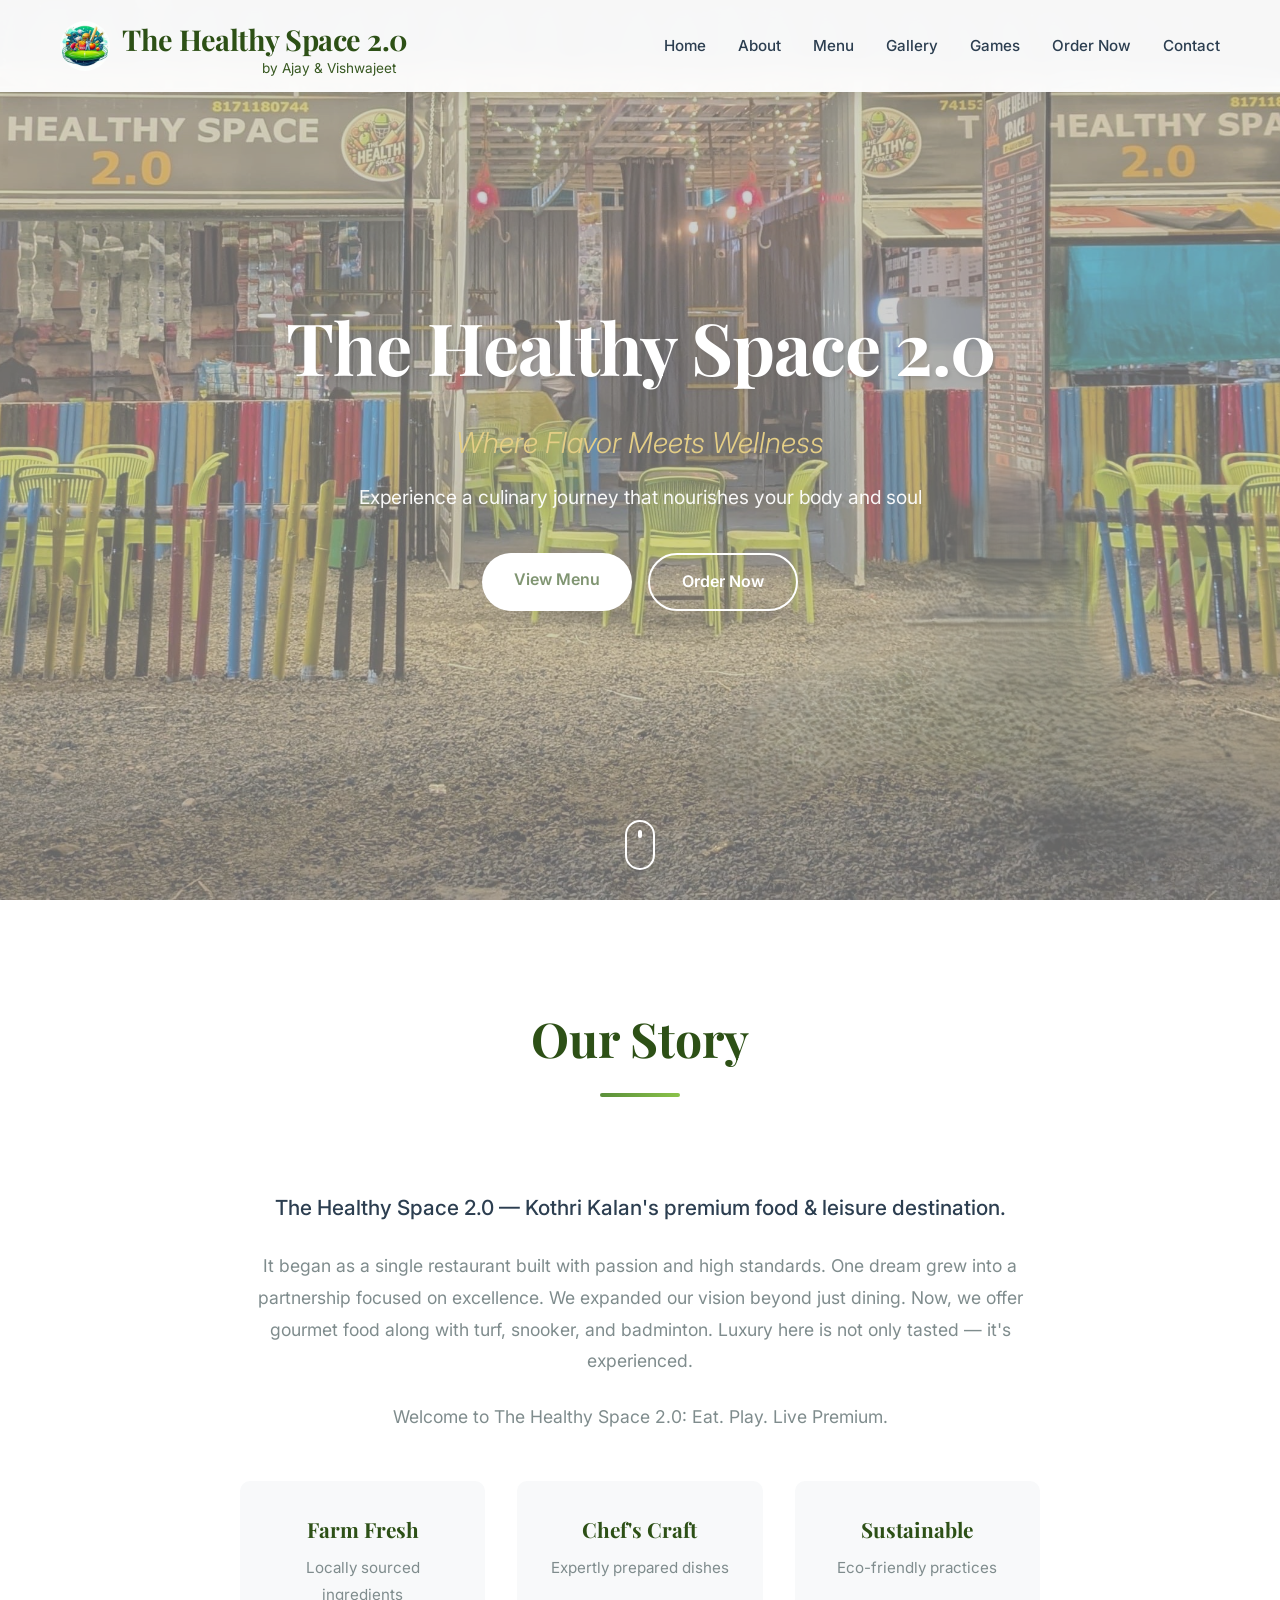
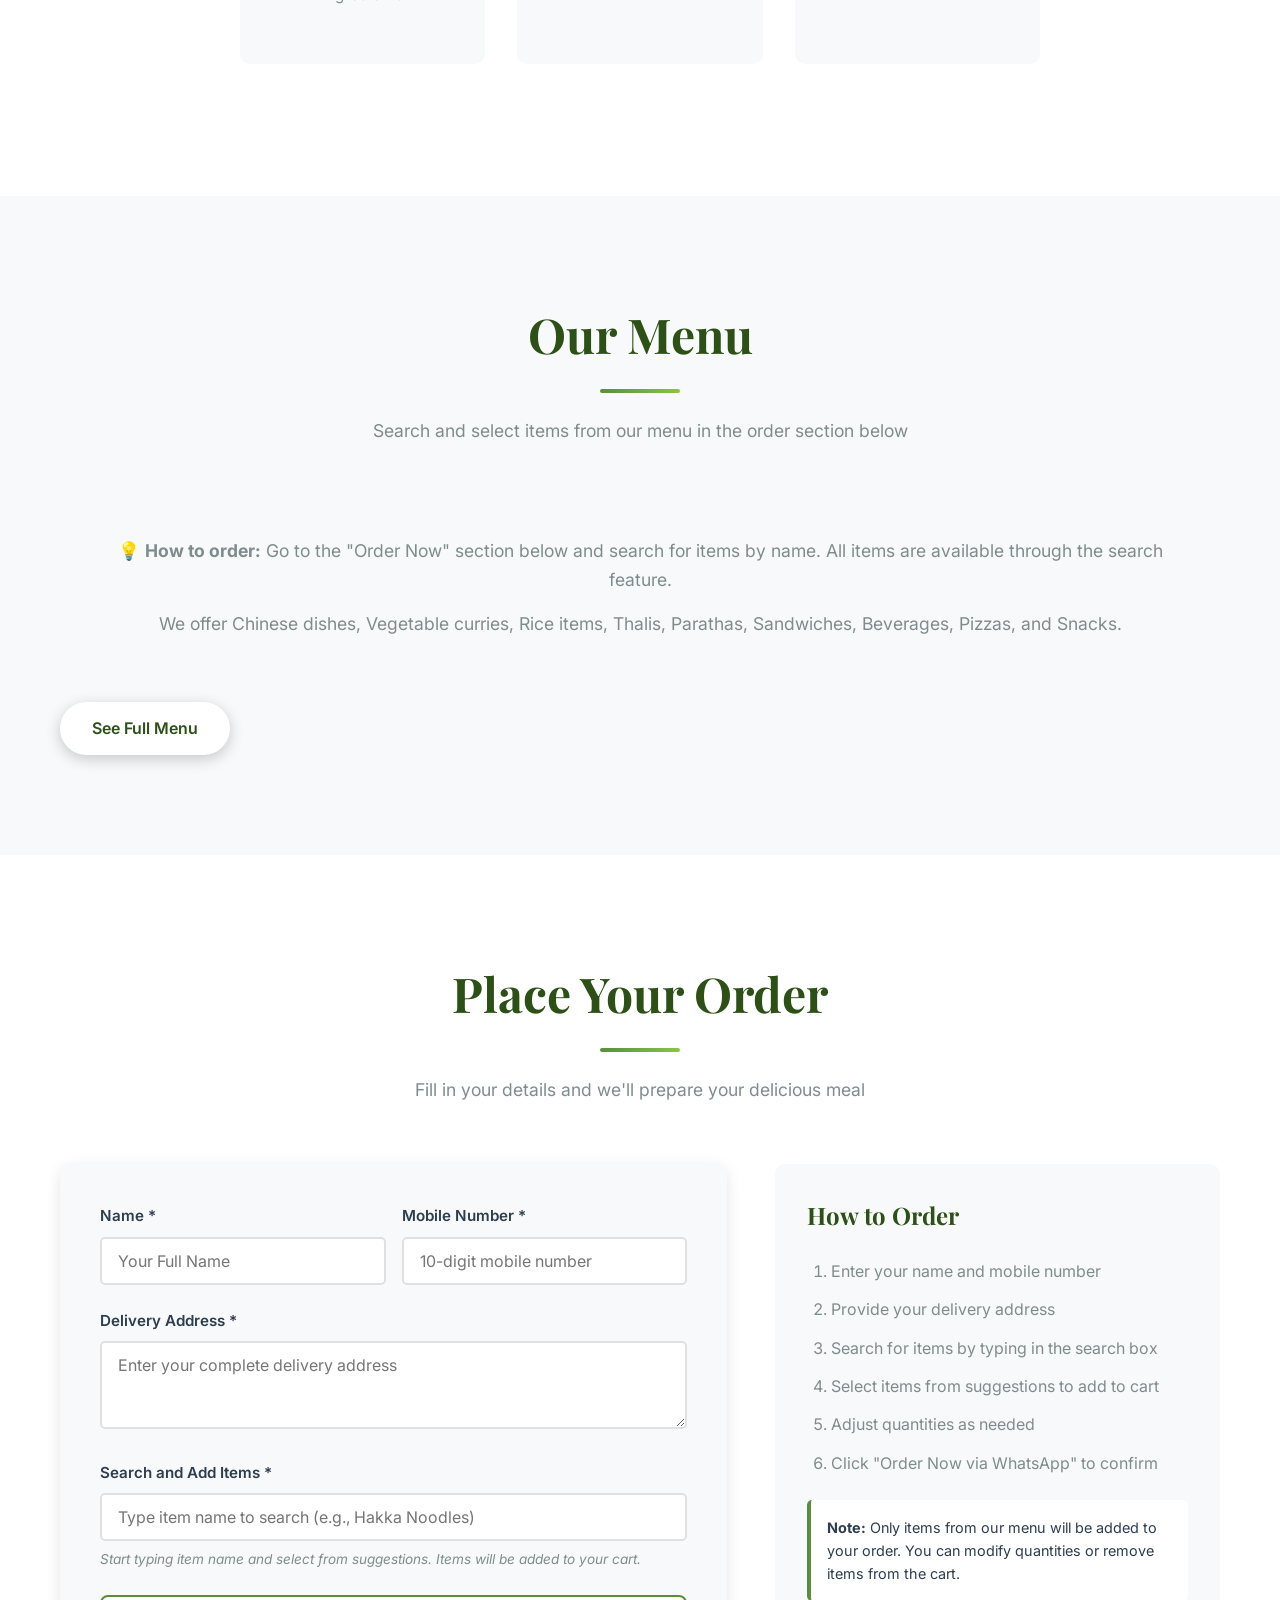
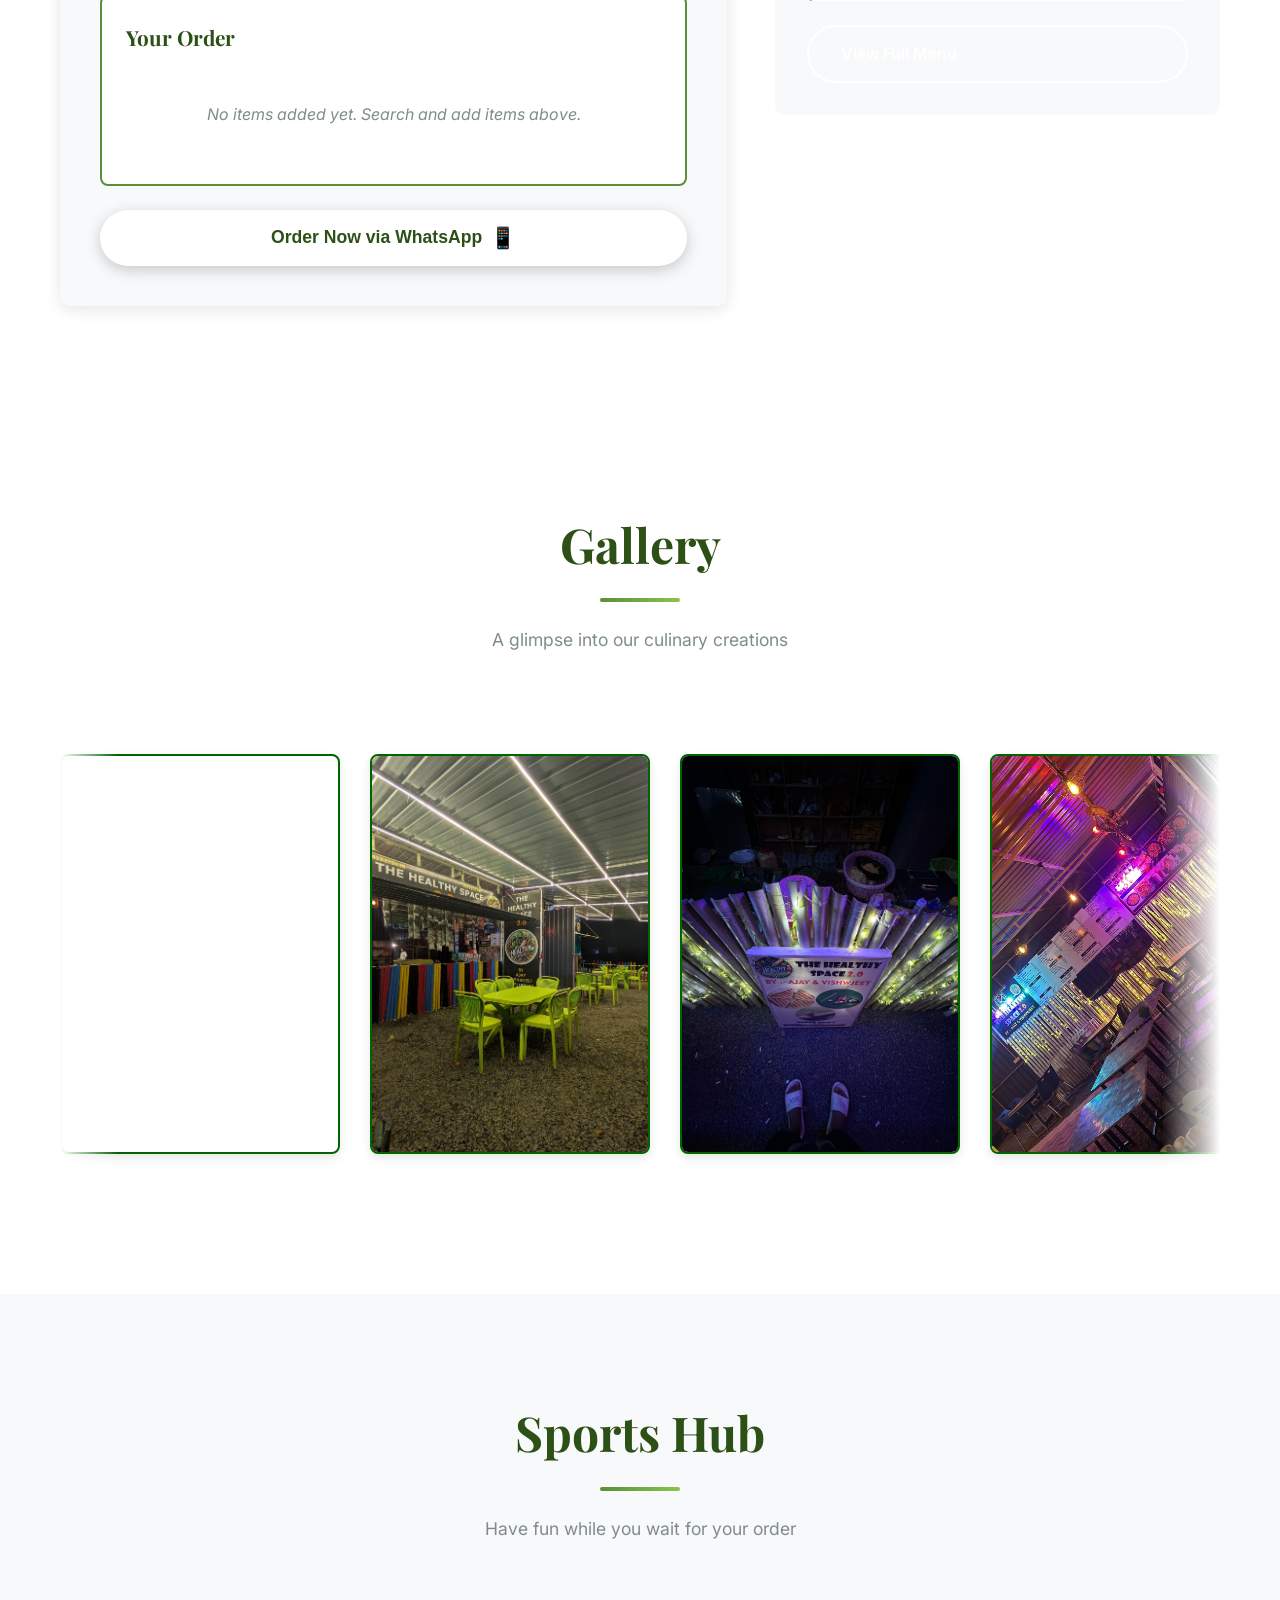
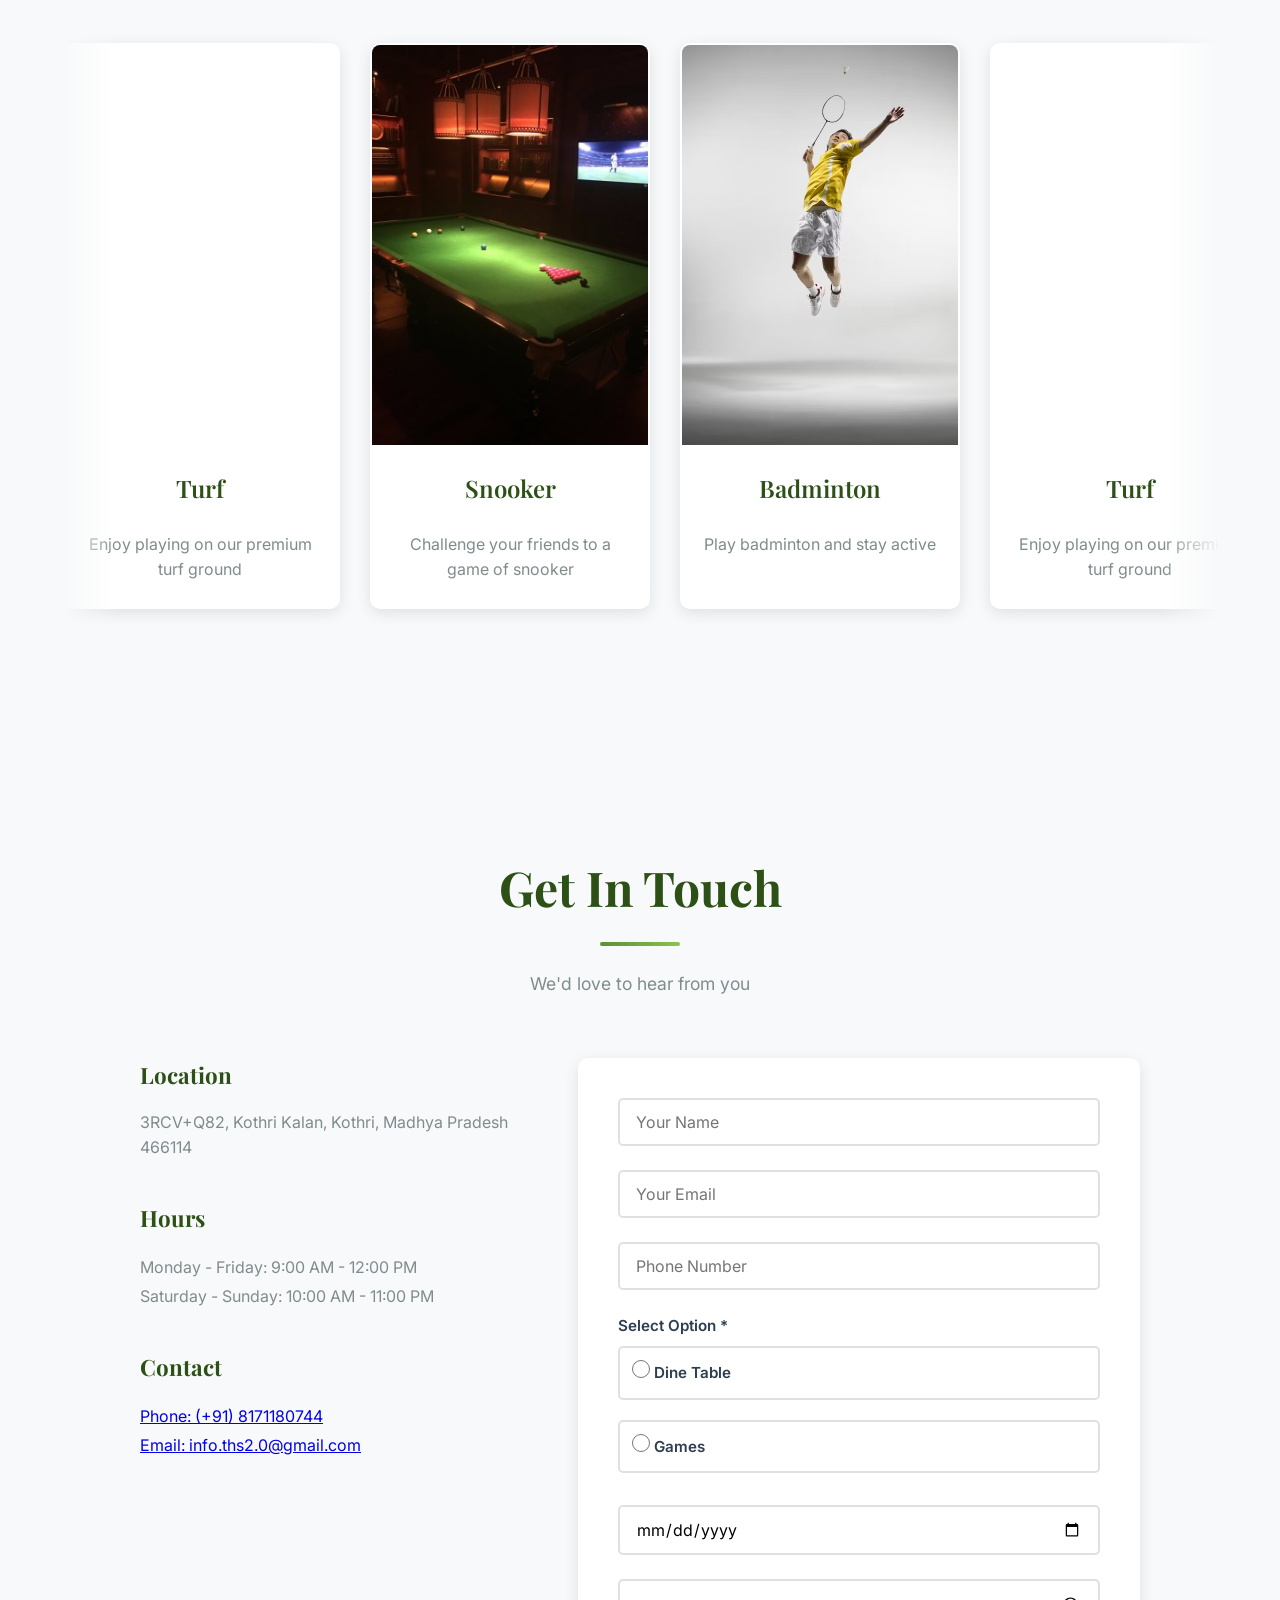
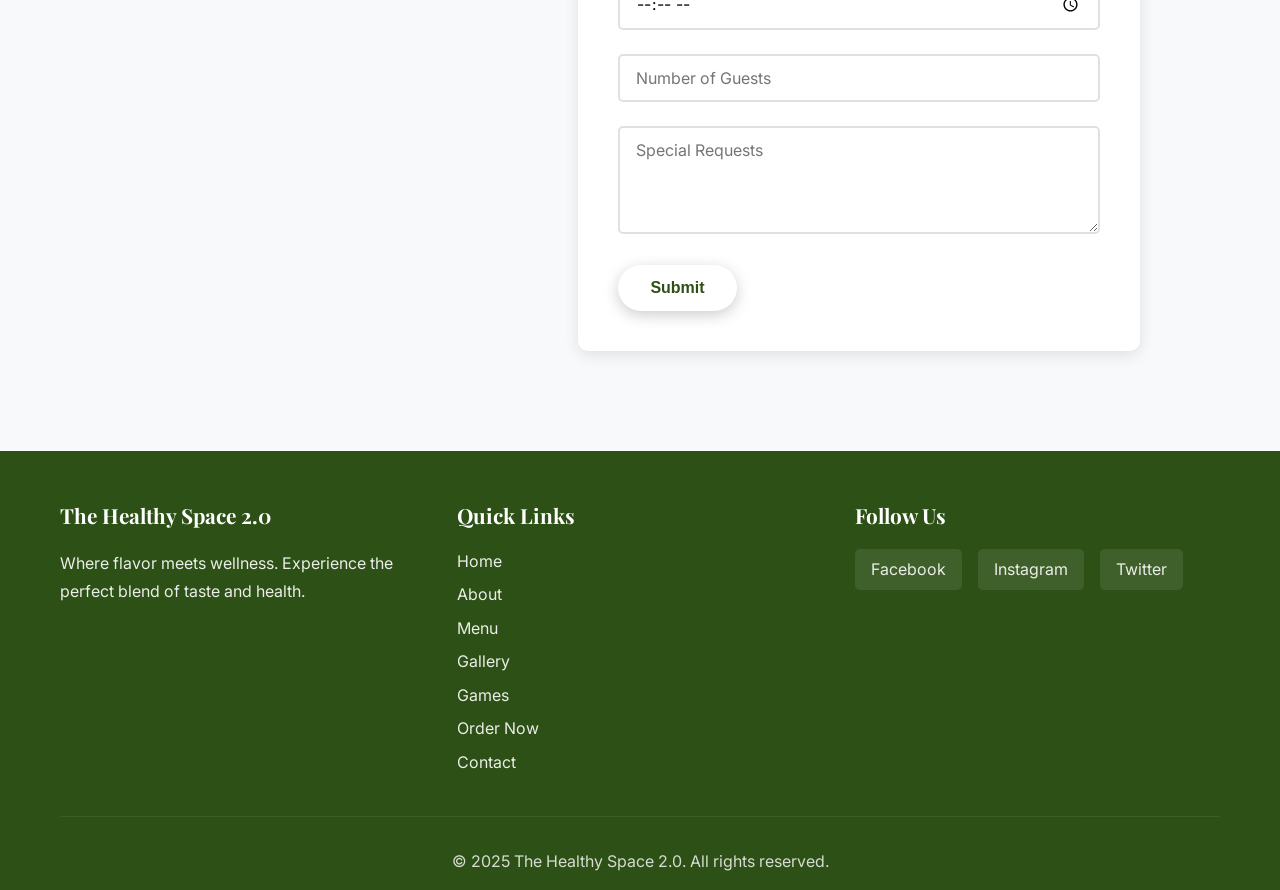
<file: index.html>
<!DOCTYPE html>
<html lang="en">

<head>
    <meta charset="UTF-8">
    <meta name="viewport" content="width=device-width, initial-scale=1.0">
    <title>The Healthy Space 2.0 - Fine Dining Restaurant</title>
    <link rel="stylesheet" href="styles.css">
    <link rel="preconnect" href="https://fonts.googleapis.com">
    <link rel="preconnect" href="https://fonts.gstatic.com" crossorigin>
    <link
        href="https://fonts.googleapis.com/css2?family=Playfair+Display:wght@400;600;700&family=Inter:wght@300;400;500;600&display=swap"
        rel="stylesheet">
</head>

<body>
    <!-- Navigation -->
    <nav class="navbar">
        <div class="container">
            <div class="nav-wrapper">
                <div class="logo">
                    <img src="logo2.jpg" alt="The Healthy Space 2.0 Logo" class="logo-img">
                    <div class="logo-text">
                        <h1>The Healthy Space 2.0</h1>
                        <h6 class="logo-sub">by Ajay & Vishwajeet</h6>
                    </div>
                </div>
                <ul class="nav-menu">
                    <li><a href="#home" class="nav-link">Home</a></li>
                    <li><a href="#about" class="nav-link">About</a></li>
                    <li><a href="menu.html" class="nav-link">Menu</a></li>
                    <li><a href="#gallery" class="nav-link">Gallery</a></li>
                    <li><a href="#games" class="nav-link">Games</a></li>
                    <li><a href="#order" class="nav-link">Order Now</a></li>
                    <li><a href="#contact" class="nav-link">Contact</a></li>
                </ul>
                <div class="hamburger">
                    <span></span>
                    <span></span>
                    <span></span>
                </div>
            </div>
        </div>
    </nav>

    <!-- Hero Section -->
    <section id="home" class="hero">
        <div class="hero-overlay"></div>
        <div class="hero-content">
            <h1 class="hero-title">The Healthy Space 2.0</h1>
            <p class="hero-subtitle">Where Flavor Meets Wellness</p>
            <p class="hero-description">Experience a culinary journey that nourishes your body and soul</p>
            <div class="hero-buttons">
                <a href="menu.html" class="btn btn-primary">View Menu</a>
                <a href="#order" class="btn btn-secondary">Order Now</a>
            </div>
        </div>
        <div class="scroll-indicator">
            <span></span>
        </div>
    </section>

    <!-- About Section -->
    <section id="about" class="about">
        <div class="container">
            <div class="section-header">
                <h2 class="section-title">Our Story</h2>
                <div class="title-underline"></div>
            </div>
            <div class="about-content">
                <div class="about-image-left">
                    <!-- <img src="about-left.jpg" alt="About Us Left" class="about-img"> -->
                    
                </div>
                <div class="about-text">
                    <p class="lead">The Healthy Space 2.0 — Kothri Kalan's premium food & leisure destination.</p>

                    <p>It began as a single restaurant built with passion and high standards.

                        One dream grew into a partnership focused on excellence.

                        We expanded our vision beyond just dining.
                        Now, we offer gourmet food along with turf, snooker, and badminton.
                        Luxury here is not only tasted — it's experienced.</p>

                    <p>Welcome to The Healthy Space 2.0: Eat. Play. Live Premium.</p>


                    <div class="features">
                        <div class="feature">
                            <h3>Farm Fresh</h3>
                            <p>Locally sourced ingredients</p>
                        </div>
                        <div class="feature">
                            <h3>Chef's Craft</h3>
                            <p>Expertly prepared dishes</p>
                        </div>
                        <div class="feature">
                            <h3>Sustainable</h3>
                            <p>Eco-friendly practices</p>
                        </div>
                    </div>
                </div>
                <div class="about-image-right">
                    <!-- <img src="about-right.jpg" alt="About Us Right" class="about-img"> -->
                    
                </div>
            </div>
        </div>
    </section>

    <!-- Menu Section -->
    <section id="menu" class="menu">
        <div class="container">
            <div class="section-header">
                <h2 class="section-title">Our Menu</h2>
                <div class="title-underline"></div>
                <p class="section-subtitle">Search and select items from our menu in the order section below</p>
            </div>
            <div class="menu-note">
                <p>💡 <strong>How to order:</strong> Go to the "Order Now" section below and search for items by name.
                    All items are available through the search feature.</p>
                <p style="margin-top: 1rem;">We offer Chinese dishes, Vegetable curries, Rice items, Thalis, Parathas,
                    Sandwiches, Beverages, Pizzas, and Snacks.</p>
            </div>
            <div class="menu-cta" style="margin-top:1rem;">
                <a href="menu.html" class="btn btn-primary">See Full Menu</a>
            </div>
            <!-- Menu grid is hidden - items are used for search/autocomplete but not displayed -->
            <div class="menu-grid" id="menu-grid" style="display: none;">
                <!-- Menu items are loaded in background for search functionality -->
            </div>
        </div>
    </section>

    <!-- Order Section -->
    <section id="order" class="order">
        <div class="container">
            <div class="section-header">
                <h2 class="section-title">Place Your Order</h2>
                <div class="title-underline"></div>
                <p class="section-subtitle">Fill in your details and we'll prepare your delicious meal</p>
            </div>
            <div class="order-content">
                <div class="order-form-wrapper">
                    <form id="order-form" class="order-form">
                        <div class="form-row">
                            <div class="form-group">
                                <label for="customer-name">Name *</label>
                                <input type="text" id="customer-name" name="name" placeholder="Your Full Name" required>
                            </div>
                            <div class="form-group">
                                <label for="customer-phone">Mobile Number *</label>
                                <input type="tel" id="customer-phone" name="phone" placeholder="10-digit mobile number"
                                    pattern="[0-9]{10}" required>
                            </div>
                        </div>
                        <div class="form-group">
                            <label for="customer-address">Delivery Address *</label>
                            <textarea id="customer-address" name="address"
                                placeholder="Enter your complete delivery address" rows="3" required></textarea>
                        </div>
                        <div class="form-group">
                            <label for="item-search">Search and Add Items *</label>
                            <div class="search-container">
                                <input type="text" id="item-search" name="item-search"
                                    placeholder="Type item name to search (e.g., Hakka Noodles)" autocomplete="off">
                                <div class="autocomplete-suggestions" id="autocomplete-suggestions"></div>
                            </div>
                            <small class="form-hint">Start typing item name and select from suggestions. Items will be
                                added to your cart.</small>
                        </div>
                        <div class="order-cart" id="order-cart">
                            <h3>Your Order</h3>
                            <div class="cart-items" id="cart-items">
                                <p class="empty-cart">No items added yet. Search and add items above.</p>
                            </div>
                            <div class="cart-total" id="cart-total" style="display: none;">
                                <div class="total-row">
                                    <span>Total Items:</span>
                                    <span id="total-quantity">0</span>
                                </div>
                                <div class="total-row total-amount-row">
                                    <strong>Total Bill:</strong>
                                    <strong>₹<span id="total-amount">0</span></strong>
                                </div>
                            </div>
                        </div>
                        <div class="form-message" id="order-message"></div>
                        <button type="submit" class="btn btn-primary btn-order">
                            <span class="btn-text">Order Now via WhatsApp</span>
                            <span class="btn-icon">📱</span>
                        </button>
                    </form>
                </div>
                <div class="order-help">
                    <h3>How to Order</h3>
                    <ol>
                        <li>Enter your name and mobile number</li>
                        <li>Provide your delivery address</li>
                        <li>Search for items by typing in the search box</li>
                        <li>Select items from suggestions to add to cart</li>
                        <li>Adjust quantities as needed</li>
                        <li>Click "Order Now via WhatsApp" to confirm</li>
                    </ol>
                    <div class="help-note">
                        <p><strong>Note:</strong> Only items from our menu will be added to your order. You can modify
                            quantities or remove items from the cart.</p>
                    </div>
                    <div class="quick-menu-link">
                        <a href="menu.html" class="btn btn-secondary">View Full Menu</a>
                    </div>
                </div>
            </div>
        </div>
    </section>

    <!-- Gallery Section -->
    <section id="gallery" class="gallery">
        <div class="container">
            <div class="section-header">
                <h2 class="section-title">Gallery</h2>
                <div class="title-underline"></div>
                <p class="section-subtitle">A glimpse into our culinary creations</p>
            </div>
            <div class="marquee-wrapper">
                <div class="marquee-track">
                    <!-- Original Cards -->
                    <div class="card">
                        <video autoplay loop muted playsinline webkit-playsinline>
                            <source src="1.mp4" type="video/mp4">
                            Your browser does not support the video tag.
                        </video>
                    </div>
                    <div class="card">
                        <img src="chairs.jpg" alt="Chef's Special">
                    </div>
                    <div class="card">
                        <img src="cafewithleg.jpg" alt="Artisan Plating">
                    </div>
                    <div class="card">
                        <img src="innerchair.jpg" alt="Healthy Bowls">
                    </div>

                    <!-- Duplicated Cards for Infinite Loop -->
                    <div class="card">
                        <video autoplay loop muted playsinline webkit-playsinline>
                            <source src="1.mp4" type="video/mp4">
                            Your browser does not support the video tag.
                        </video>
                    </div>
                    <div class="card">
                        <img src="chairs.jpg" alt="Chef's Special">
                    </div>
                    <div class="card">
                        <img src="cafewithleg.jpg" alt="Artisan Plating">
                    </div>
                    <div class="card">
                        <img src="innerchair.jpg" alt="Healthy Bowls">
                    </div>
                </div>
            </div>
        </div>
    </section>

    <!-- Games Section -->
    <section id="games" class="games">
        <div class="container">
            <div class="section-header">
                <h2 class="section-title">Sports Hub</h2>
                <div class="title-underline"></div>
                <p class="section-subtitle">Have fun while you wait for your order</p>
            </div>
            <div class="marquee-wrapper">
                <div class="marquee-track">
                    <!-- Original Cards -->
                    <div class="game-card">
                        <video autoplay loop muted playsinline webkit-playsinline class="game-image">
                            <source src="turfVideo.mp4" type="video/mp4">
                            Your browser does not support the video tag.
                        </video>
                        <h3>Turf</h3>
                        <p>Enjoy playing on our premium turf ground</p>
                    </div>
                    <div class="game-card">
                        <img src="Snooker.jpg" alt="Snooker" class="game-image">
                        <h3>Snooker</h3>
                        <p>Challenge your friends to a game of snooker</p>
                    </div>
                    <div class="game-card">
                        <img src="Badminton.avif" alt="Badminton" class="game-image">
                        <h3>Badminton</h3>
                        <p>Play badminton and stay active</p>
                    </div>

                    <!-- Duplicated Cards for Infinite Loop -->
                    <div class="game-card">
                        <video autoplay loop muted playsinline webkit-playsinline class="game-image">
                            <source src="turfVideo.mp4" type="video/mp4">
                            Your browser does not support the video tag.
                        </video>
                        <h3>Turf</h3>
                        <p>Enjoy playing on our premium turf ground</p>
                    </div>
                    <div class="game-card">
                        <img src="Snooker.jpg" alt="Snooker" class="game-image">
                        <h3>Snooker</h3>
                        <p>Challenge your friends to a game of snooker</p>
                    </div>
                    <div class="game-card">
                        <img src="Badminton.avif" alt="Badminton" class="game-image">
                        <h3>Badminton</h3>
                        <p>Play badminton and stay active</p>
                    </div>

                    <!-- Extra Duplication for smoother loop if needed -->
                    <div class="game-card">
                        <video autoplay loop muted playsinline webkit-playsinline class="game-image">
                            <source src="turfVideo.mp4" type="video/mp4">
                            Your browser does not support the video tag.
                        </video>
                        <h3>Turf</h3>
                        <p>Enjoy playing on our premium turf ground</p>
                    </div>
                    <div class="game-card">
                        <img src="Snooker.jpg" alt="Snooker" class="game-image">
                        <h3>Snooker</h3>
                        <p>Challenge your friends to a game of snooker</p>
                    </div>
                </div>
            </div>
        </div>
    </section>

    <!-- Contact Section -->
    <section id="contact" class="contact">
        <div class="container">
            <div class="section-header">
                <h2 class="section-title">Get In Touch</h2>
                <div class="title-underline"></div>
                <p class="section-subtitle">We'd love to hear from you</p>
            </div>
            <div class="contact-content">
                <div class="contact-info">
                    <div class="info-item">
                        <h3>Location</h3>
                        <!-- <p>3RCV+Q82, Kothri Kalan, Kothri, Madhya Pradesh 466114</p> -->
                        <a href=https://maps.app.goo.gl/VvQ3Q2F25iS86fuUA style="text-decoration: none
                         ; color: var(--text-light);">3RCV+Q82, Kothri Kalan, Kothri, Madhya Pradesh 466114</a>
                    </div>
                    <div class="info-item">
                        <h3>Hours</h3>
                        <p>Monday - Friday: 9:00 AM - 12:00 PM<br>
                            Saturday - Sunday: 10:00 AM - 11:00 PM</p>
                    </div>
                    <div class="info-item" >
                        <h3>Contact</h3>
                        <!-- <p>Phone: (+91) 8171180744<br> -->
                        <p > <a href="918171180744">Phone: (+91) 8171180744</a>
                            <!-- Email: info@thehealthyspace2.com</p> --><br>
                            <a href="info.ths2.0@gmail.com">Email: info.ths2.0@gmail.com</a>
                        </p>
                    </div>
                </div>
                <div class="contact-form">
                    <form id="reservation-form">
                        <div class="form-group">
                            <input type="text" name="name" placeholder="Your Name" required>
                        </div>
                        <div class="form-group">
                            <input type="email" name="email" placeholder="Your Email" required>
                        </div>
                        <div class="form-group">
                            <input type="tel" name="phone" placeholder="Phone Number" required>
                        </div>
                        <div class="form-group">
                            <label>Select Option *</label>
                            <div class="radio-group">
                                <label class="radio-label">
                                    <input type="radio" name="option" value="dine" required>
                                    <span>Dine Table</span>
                                </label>
                                <label class="radio-label">
                                    <input type="radio" name="option" value="games" required>
                                    <span>Games</span>
                                </label>
                            </div>
                        </div>
                        <div class="form-group" id="games-options" style="display: none;">
                            <label>Select Game *</label>
                            <div class="radio-group">
                                <label class="radio-label">
                                    <input type="radio" name="game" value="turf">
                                    <span>Turf</span>
                                </label>
                                <label class="radio-label">
                                    <input type="radio" name="game" value="snooker">
                                    <span>Snooker</span>
                                </label>
                                <label class="radio-label">
                                    <input type="radio" name="game" value="badminton">
                                    <span>Badminton</span>
                                </label>
                            </div>
                        </div>
                        <div class="form-group">
                            <input type="date" name="date" required>
                        </div>
                        <div class="form-group">
                            <input type="time" name="time" required>
                        </div>
                        <div class="form-group">
                            <input type="number" name="guests" placeholder="Number of Guests" min="1" required>
                        </div>
                        <div class="form-group">
                            <textarea name="requests" placeholder="Special Requests" rows="4"></textarea>
                        </div>
                        <button type="submit" class="btn btn-primary">Submit</button>
                    </form>
                </div>
            </div>
        </div>
    </section>

    <!-- Footer -->
    <footer class="footer">
        <div class="container">
            <div class="footer-content">
                <div class="footer-section">
                    <h3>The Healthy Space 2.0</h3>
                    <p>Where flavor meets wellness. Experience the perfect blend of taste and health.</p>
                </div>
                <div class="footer-section">
                    <h4>Quick Links</h4>
                    <ul>
                        <li><a href="#home">Home</a></li>
                        <li><a href="#about">About</a></li>
                        <li><a href="menu.html">Menu</a></li>
                        <li><a href="#gallery">Gallery</a></li>
                        <li><a href="#games">Games</a></li>
                        <li><a href="#order">Order Now</a></li>
                        <li><a href="#contact">Contact</a></li>
                    </ul>
                </div>
                <div class="footer-section">
                    <h4>Follow Us</h4>
                    <div class="social-links">
                        <a href="#">Facebook</a>
                        <a href="https://www.instagram.com/thehealthyspace2.0/">Instagram</a>
                        <a href="#">Twitter</a>
                    </div>
                </div>
            </div>
            <div class="footer-bottom">
                <p>&copy; 2025 The Healthy Space 2.0. All rights reserved.</p>
            </div>
        </div>
    </footer>

    <script src="menuData.js"></script>
    <script src="script.js"></script>
</body>

</html>
</file>
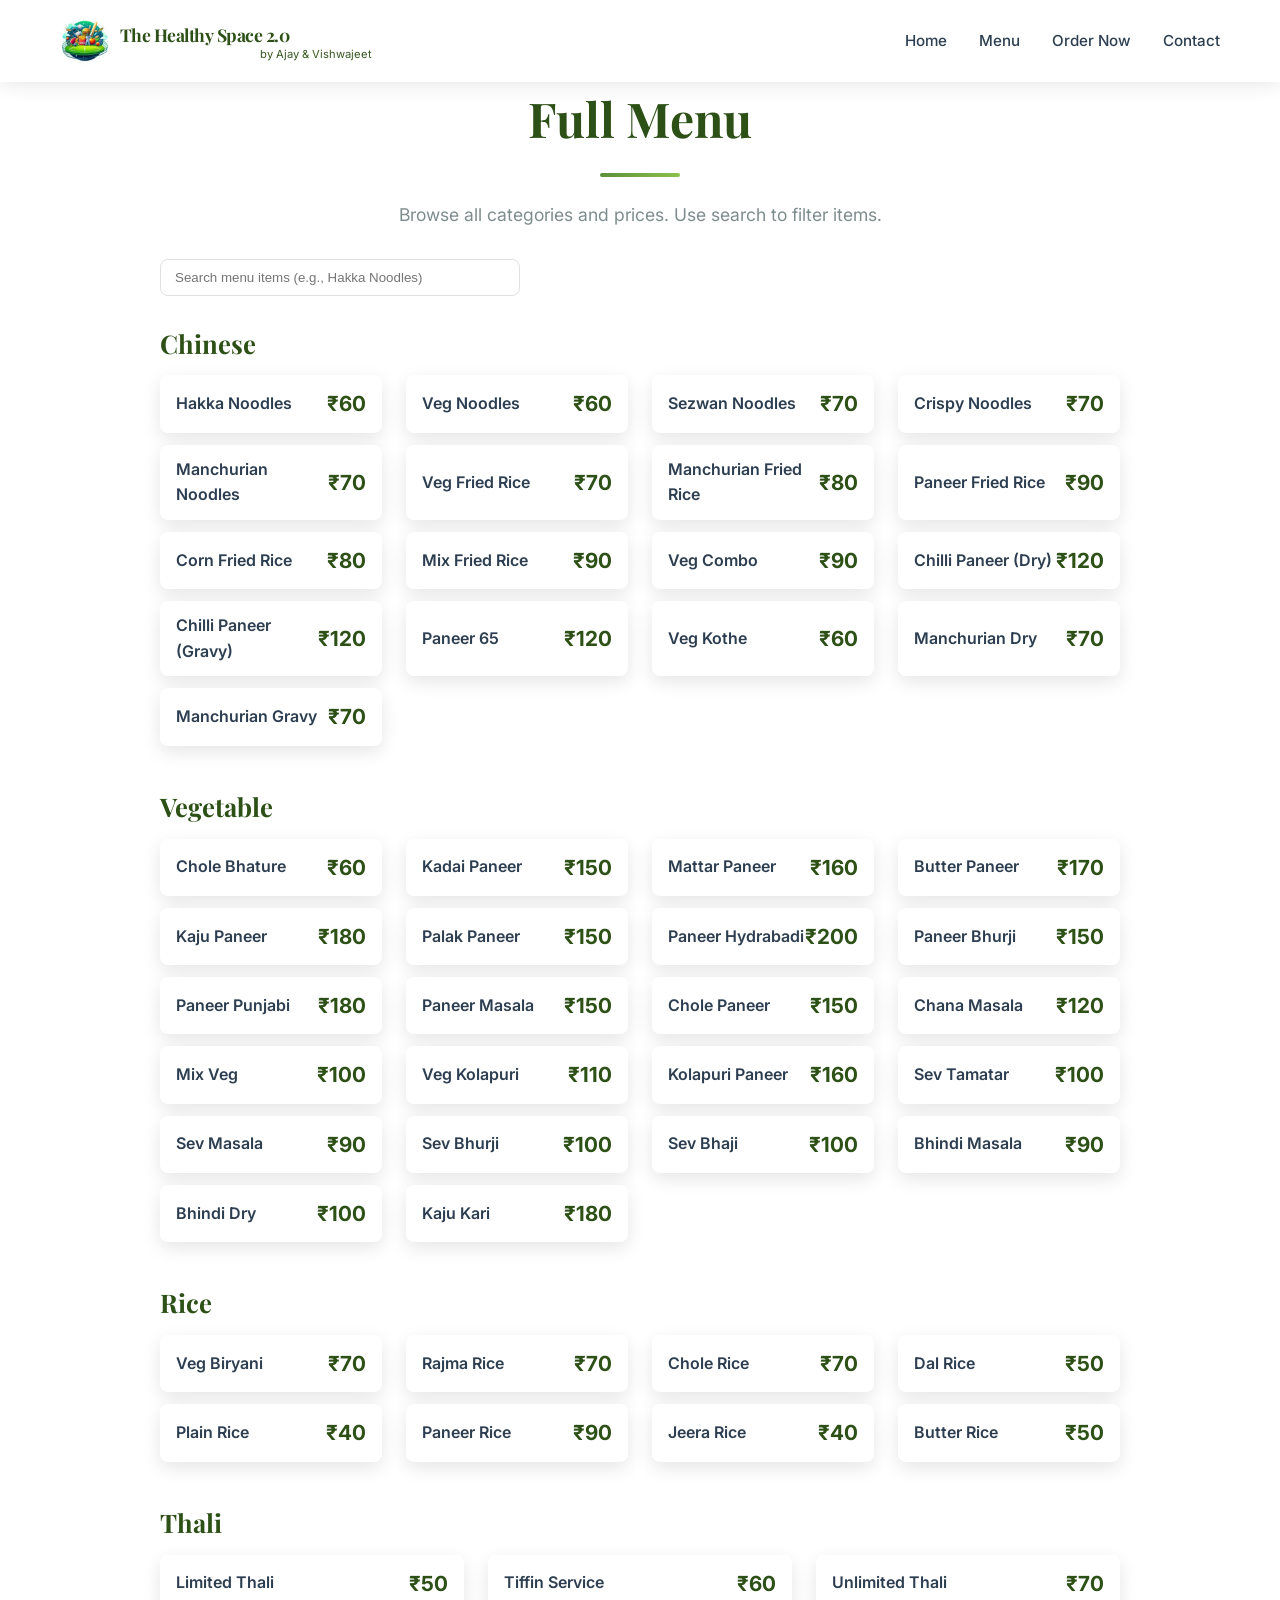
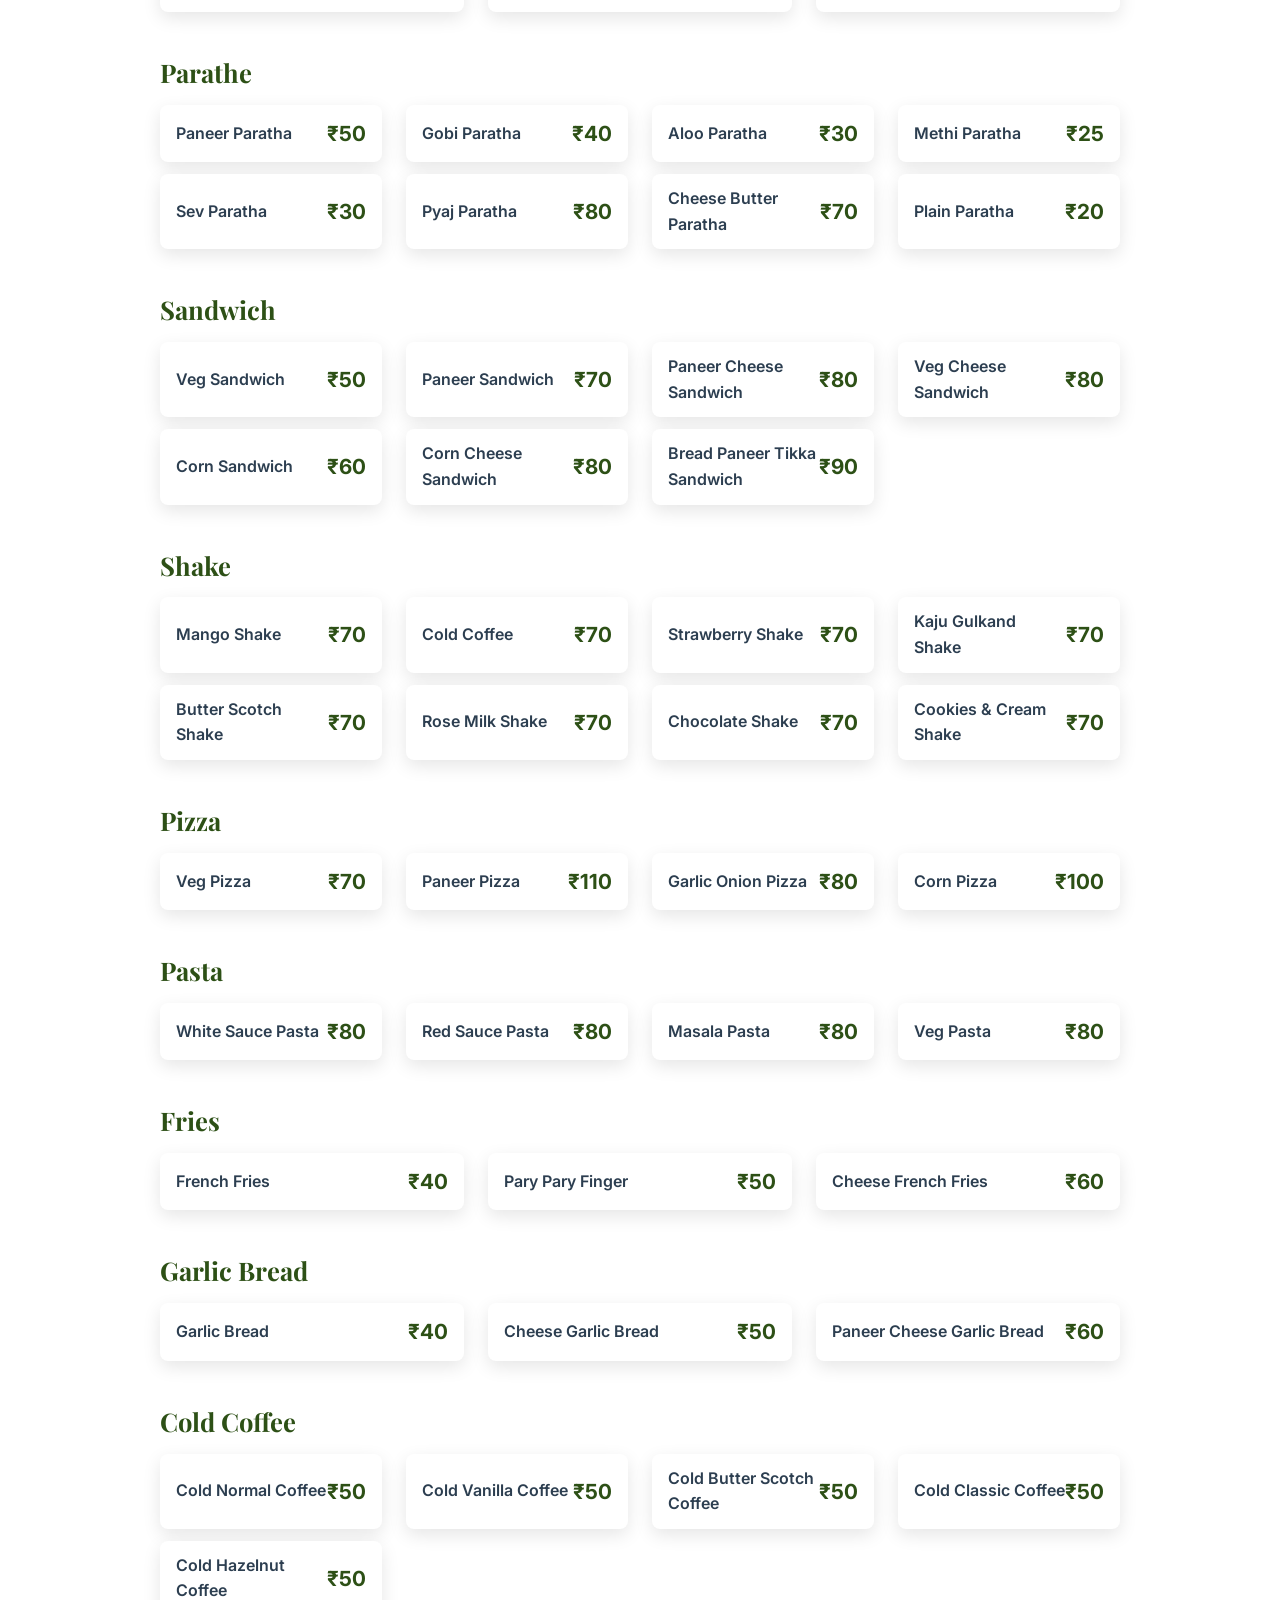
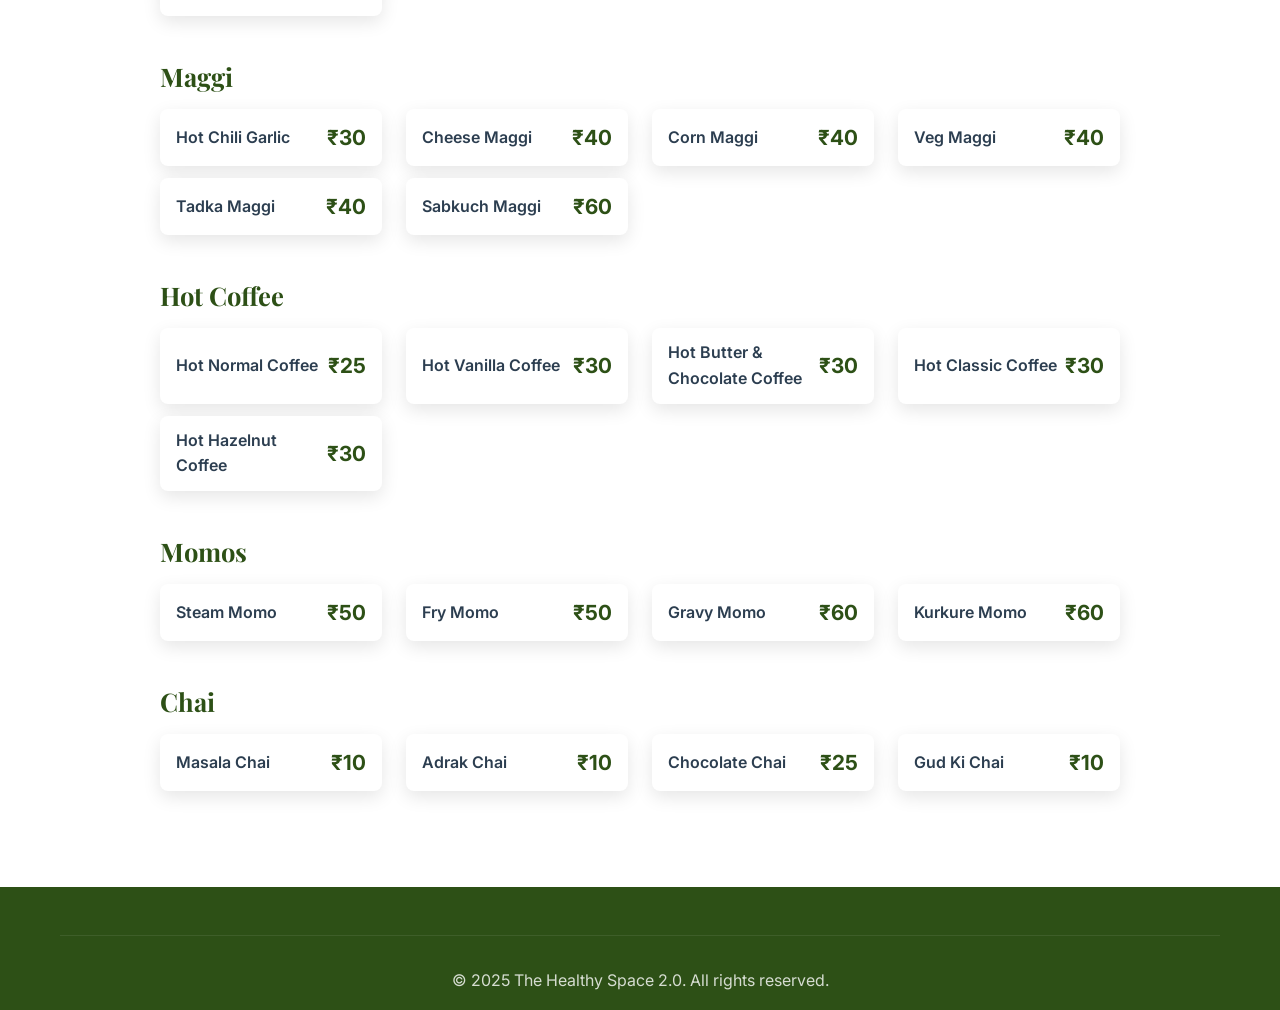
<file: menu.html>
<!DOCTYPE html>
<html lang="en">

<head>
    <meta charset="UTF-8">
    <meta name="viewport" content="width=device-width, initial-scale=1.0">
    <title>The Healthy Space 2.0 - Full Menu</title>
    <link rel="stylesheet" href="styles.css">
    <link rel="preconnect" href="https://fonts.googleapis.com">
    <link rel="preconnect" href="https://fonts.gstatic.com" crossorigin>
    <link
        href="https://fonts.googleapis.com/css2?family=Playfair+Display:wght@400;600;700&family=Inter:wght@300;400;500;600&display=swap"
        rel="stylesheet">
    <style>
        .menu-page-header {
            padding: 80px 0 20px;
            text-align: center;
        }

        .menu-container {
            max-width: 1000px;
            margin: 0 auto 6rem;
            padding: 0 20px;
        }

        .category {
            margin-bottom: 2.5rem;
        }

        .category h3 {
            font-family: 'Playfair Display', serif;
            color: var(--primary-color);
            margin-bottom: 0.75rem;
            font-size: 1.6rem;
        }

        .items-grid {
            display: grid;
            grid-template-columns: repeat(auto-fit, minmax(220px, 1fr));
            gap: 0.75rem 1.5rem;
        }

        .menu-item {
            background: var(--bg-white);
            padding: 0.75rem 1rem;
            border-radius: 8px;
            box-shadow: 0 6px 18px var(--shadow);
            display: flex;
            justify-content: space-between;
            align-items: center;
        }

        .menu-item .name {
            font-weight: 600;
            color: var(--text-dark);
        }

        .menu-item .price {
            color: var(--primary-color);
            font-weight: 700;
        }

        .top-links {
            display: flex;
            justify-content: space-between;
            align-items: center;
            gap: 1rem;
            margin-bottom: 1rem;
        }

        .search-input {
            padding: 10px 14px;
            border-radius: 8px;
            border: 1px solid #e0e0e0;
            width: 100%;
            max-width: 360px;
        }

        @media (max-width:600px){
            .top-links{flex-direction:column;align-items:flex-start}
        }
    </style>
</head>

<body>
    <nav class="navbar">
        <div class="container">
            <div class="nav-wrapper">
                <div class="logo">
                    <a href="index.html" style="display:flex;align-items:center;gap:.6rem;text-decoration:none;color:inherit">
                        <img src="logo2.jpg" alt="logo" class="logo-img">
                        <div class="logo-text">
                            <h1 style="font-size:1.1rem;margin:0">The Healthy Space 2.0</h1>
                            <h6 class="logo-sub" style="font-size:.7rem;margin:0">by Ajay & Vishwajeet</h6>
                        </div>
                    </a>
                </div>
                <ul class="nav-menu">
                    <li><a href="index.html" class="nav-link">Home</a></li>
                    <li><a href="menu.html" class="nav-link">Menu</a></li>
                    <li><a href="index.html#order" class="nav-link">Order Now</a></li>
                    <li><a href="index.html#contact" class="nav-link">Contact</a></li>
                </ul>
            </div>
        </div>
    </nav>

    <header class="menu-page-header">
        <div class="container">
            <h2 class="section-title">Full Menu</h2>
            <div class="title-underline"></div>
            <p class="section-subtitle">Browse all categories and prices. Use search to filter items.</p>
        </div>
    </header>

    <main class="menu-container">
        <div class="top-links">
            <div style="flex:1">
                <input id="menu-search" class="search-input" placeholder="Search menu items (e.g., Hakka Noodles)">
            </div>
            <div>
                <a href="index.html" class="btn btn-secondary">Back to Home</a>
            </div>
        </div>

        <div id="menu-list"></div>
    </main>

    <footer class="footer">
        <div class="container">
            <div class="footer-bottom">
                <p>&copy; 2025 The Healthy Space 2.0. All rights reserved.</p>
            </div>
        </div>
    </footer>

    <script src="menuData.js"></script>
    <script>
        function formatCategory(key) {
            // insert space before capital letters, replace camelCase and camel with space
            const spaced = key.replace(/([A-Z])/g, ' $1').replace(/_/g, ' ');
            return spaced.split(' ').map(s => s.charAt(0).toUpperCase() + s.slice(1)).join(' ');
        }

        function renderMenu(filter = '') {
            const container = document.getElementById('menu-list');
            container.innerHTML = '';
            const query = filter.trim().toLowerCase();

            Object.keys(menuData).forEach(category => {
                // filter items within category
                const items = menuData[category].filter(i => i.name.toLowerCase().includes(query));
                if (items.length === 0) return; // skip empty

                const catDiv = document.createElement('div');
                catDiv.className = 'category';

                const h3 = document.createElement('h3');
                h3.textContent = formatCategory(category);
                catDiv.appendChild(h3);

                const grid = document.createElement('div');
                grid.className = 'items-grid';

                items.forEach(item => {
                    const itemDiv = document.createElement('div');
                    itemDiv.className = 'menu-item';

                    const name = document.createElement('div');
                    name.className = 'name';
                    name.textContent = item.name;

                    const price = document.createElement('div');
                    price.className = 'price';
                    price.textContent = '₹' + item.price;

                    itemDiv.appendChild(name);
                    itemDiv.appendChild(price);
                    grid.appendChild(itemDiv);
                });

                catDiv.appendChild(grid);
                container.appendChild(catDiv);
            });

            // If nothing matched, show message
            if (!container.hasChildNodes()) {
                container.innerHTML = '<p>No items found.</p>';
            }
        }

        // initial render
        document.addEventListener('DOMContentLoaded', function () {
            renderMenu();
            const search = document.getElementById('menu-search');
            search.addEventListener('input', function (e) {
                renderMenu(e.target.value);
            });
        });
    </script>
</body>

</html>
</file>
<file: styles.css>
/* Reset and Base Styles */
* {
    margin: 0;
    padding: 0;
    box-sizing: border-box;
}

:root {
    --primary-color: #2d5016;
    --secondary-color: #5a8f3a;
    --accent-color: #8bc34a;
    --text-dark: #2c3e50;
    --text-light: #7f8c8d;
    --bg-light: #f8f9fa;
    --bg-white: #ffffff;
    --gold: #d4af37;
    --shadow: rgba(0, 0, 0, 0.1);
    --shadow-heavy: rgba(0, 0, 0, 0.2);
}

html {
    scroll-behavior: smooth;
}

body {
    font-family: 'Inter', sans-serif;
    line-height: 1.6;
    color: var(--text-dark);
    overflow-x: hidden;
}

.container {
    max-width: 1200px;
    margin: 0 auto;
    padding: 0 20px;
}

/* Navigation */
.navbar {
    position: fixed;
    top: 0;
    width: 100%;
    background: rgba(255, 255, 255, 0.95);
    backdrop-filter: blur(10px);
    box-shadow: 0 2px 20px var(--shadow);
    z-index: 1000;
    transition: all 0.3s ease;
}

.nav-wrapper {
    display: flex;
    justify-content: space-between;
    align-items: center;
    padding: 1rem 0;
}

.logo {
    display: flex;
    align-items: center;
    gap: 0.75rem;
}

.logo-img {
    height: 50px;
    width: 50px;
    object-fit: cover;
    border-radius: 50%;
}

.logo h1 {
    font-family: 'Playfair Display', serif;
    font-size: 1.8rem;
    color: var(--primary-color);
    font-weight: 700;
    letter-spacing: -0.5px;
    margin: 0;
}

.logo h6 {
    font-family: 'Inter', sans-serif;
    font-size: 0.85rem;
    color: var(--primary-color);
    margin: 0;
    line-height: 1;
    font-weight: 400;
    opacity: 0.95;
    padding-left: 140px;
}

.logo-text {
    display: flex;
    flex-direction: column;
    justify-content: center;
    gap: 0; /* no gap so h6 sits directly under h1 */
}

.nav-menu {
    display: flex;
    list-style: none;
    gap: 2rem;
}

.nav-link {
    text-decoration: none;
    color: var(--text-dark);
    font-weight: 500;
    font-size: 0.95rem;
    transition: color 0.3s ease;
    position: relative;
}

.nav-link::after {
    content: '';
    position: absolute;
    bottom: -5px;
    left: 0;
    width: 0;
    height: 2px;
    background: var(--secondary-color);
    transition: width 0.3s ease;
}

.nav-link:hover {
    color: var(--secondary-color);
}

.nav-link:hover::after {
    width: 100%;
}

.hamburger {
    display: none;
    flex-direction: column;
    cursor: pointer;
    gap: 5px;
}

.hamburger span {
    width: 25px;
    height: 3px;
    background: var(--text-dark);
    transition: all 0.3s ease;
}

/* Hero Section */
.hero {
    height: 100vh;
    /* background: linear-gradient(135deg, rgba(45, 80, 22, 0.9), rgba(90, 143, 58, 0.8)),
                url('data:image/svg+xml,<svg xmlns="http://www.w3.org/2000/svg" viewBox="0 0 1200 800"><rect fill="%23f0f4e8" width="1200" height="800"/><path fill="%23d4e6c4" d="M0,400 Q300,300 600,400 T1200,400 L1200,800 L0,800 Z"/></svg>'); */

    background-image: url(thsFront22.jpg);
    opacity: 0.6;
    background-size: cover;
    background-position: center;
    background-attachment: fixed;
    display: flex;
    align-items: center;
    justify-content: center;
    text-align: center;
    color: white;
    position: relative;
    overflow: hidden;
}

.hero-overlay {
    position: absolute;
    top: 0;
    left: 0;
    width: 100%;
    height: 100%;
    background: rgba(0, 0, 0, 0.3);
}

.hero-content {
    position: relative;
    z-index: 2;
    max-width: 800px;
    padding: 0 20px;
    animation: fadeInUp 1s ease;
}

.hero-title {
    font-family: 'Playfair Display', serif;
    font-size: 4.5rem;
    font-weight: 700;
    margin-bottom: 1rem;
    text-shadow: 2px 2px 4px rgba(0, 0, 0, 0.3);
    letter-spacing: -1px;
}

.hero-subtitle {
    font-size: 1.8rem;
    font-weight: 300;
    margin-bottom: 1rem;
    color: var(--gold);
    font-style: italic;
}

.hero-description {
    font-size: 1.2rem;
    margin-bottom: 2.5rem;
    opacity: 0.95;
}

.hero-buttons {
    display: flex;
    gap: 1rem;
    justify-content: center;
    flex-wrap: wrap;
}

.btn {
    padding: 14px 32px;
    border: none;
    border-radius: 50px;
    font-size: 1rem;
    font-weight: 600;
    cursor: pointer;
    transition: all 0.3s ease;
    text-decoration: none;
    display: inline-block;
}

.btn-primary {
    background: var(--bg-white);
    color: var(--primary-color);
    box-shadow: 0 4px 15px rgba(0, 0, 0, 0.2);
}

.btn-primary:hover {
    transform: translateY(-2px);
    box-shadow: 0 6px 20px rgba(0, 0, 0, 0.3);
}

.btn-secondary {
    background: transparent;
    color: white;
    border: 2px solid white;
}

.btn-secondary:hover {
    background: white;
    color: var(--primary-color);
}

.scroll-indicator {
    position: absolute;
    bottom: 30px;
    left: 50%;
    transform: translateX(-50%);
    z-index: 2;
}

.scroll-indicator span {
    display: block;
    width: 30px;
    height: 50px;
    border: 2px solid white;
    border-radius: 25px;
    position: relative;
}

.scroll-indicator span::before {
    content: '';
    position: absolute;
    top: 8px;
    left: 50%;
    transform: translateX(-50%);
    width: 4px;
    height: 8px;
    background: white;
    border-radius: 2px;
    animation: scroll 2s infinite;
}

@keyframes scroll {
    0% {
        opacity: 1;
        top: 8px;
    }

    100% {
        opacity: 0;
        top: 30px;
    }
}

@keyframes fadeInUp {
    from {
        opacity: 0;
        transform: translateY(30px);
    }

    to {
        opacity: 1;
        transform: translateY(0);
    }
}

/* Section Styles */
section {
    padding: 100px 0;
}

.section-header {
    text-align: center;
    margin-bottom: 60px;
}

.section-title {
    font-family: 'Playfair Display', serif;
    font-size: 3rem;
    color: var(--primary-color);
    margin-bottom: 1rem;
    font-weight: 700;
}

.title-underline {
    width: 80px;
    height: 4px;
    background: linear-gradient(to right, var(--secondary-color), var(--accent-color));
    margin: 0 auto 1.5rem;
    border-radius: 2px;
}

.section-subtitle {
    font-size: 1.1rem;
    color: var(--text-light);
    max-width: 600px;
    margin: 0 auto;
}

/* About Section */
.about {
    background: var(--bg-white);
}

.about-content {
    max-width: 1000px;
    margin: 0 auto;
    display: flex;
    flex-direction: column;
    align-items: center;
    gap: 2rem;
}

.about-text {
    width: 100%;
    max-width: 800px;
    text-align: center;
    margin: 0 auto;
}

/* .about-img {
    width: 250px;
    height: 250px;
    border-radius: 50%;
    object-fit: cover;
    border: 4px solid var(--secondary-color);
    box-shadow: 0 8px 20px rgba(0, 0, 0, 0.15);
    animation: float 3s ease-in-out infinite;
    transition: transform 0.3s ease;
} */

.about-img:hover {
    transform: scale(1.05);
}

@keyframes float {

    0%,
    100% {
        transform: translateY(0px);
    }

    50% {
        transform: translateY(-15px);
    }
}

.image-name {
    margin-top: 1rem;
    font-size: 1.1rem;
    font-weight: 600;
    color: var(--primary-color);
    font-family: 'Playfair Display', serif;
}

.about-text p {
    font-size: 1.1rem;
    line-height: 1.8;
    color: var(--text-light);
    margin-bottom: 1.5rem;
}

.about-text .lead {
    font-size: 1.3rem;
    color: var(--text-dark);
    font-weight: 500;
}

.features {
    display: grid;
    grid-template-columns: repeat(auto-fit, minmax(200px, 1fr));
    gap: 2rem;
    margin-top: 3rem;
}

.feature {
    text-align: center;
    padding: 2rem;
    background: var(--bg-light);
    border-radius: 10px;
    transition: transform 0.3s ease;
}

.feature:hover {
    transform: translateY(-5px);
}

.feature h3 {
    font-family: 'Playfair Display', serif;
    color: var(--primary-color);
    margin-bottom: 0.5rem;
    font-size: 1.3rem;
}

.feature p {
    color: var(--text-light);
    font-size: 0.95rem;
}

/* Menu Section */
.menu {
    background: var(--bg-light);
}

.menu-categories {
    display: flex;
    justify-content: center;
    gap: 1rem;
    margin-bottom: 3rem;
    flex-wrap: wrap;
}

.menu-tab {
    padding: 10px 24px;
    background: transparent;
    border: 2px solid var(--secondary-color);
    color: var(--secondary-color);
    border-radius: 25px;
    cursor: pointer;
    font-weight: 500;
    transition: all 0.3s ease;
    font-size: 0.95rem;
}

.menu-tab:hover,
.menu-tab.active {
    background: var(--secondary-color);
    color: white;
}

.menu-grid {
    display: grid;
    grid-template-columns: repeat(auto-fit, minmax(300px, 1fr));
    gap: 2rem;
}

.menu-item {
    background: white;
    border-radius: 10px;
    padding: 2rem;
    box-shadow: 0 4px 15px var(--shadow);
    transition: all 0.3s ease;
    opacity: 1;
    transform: scale(1);
}

.menu-item:hover {
    transform: translateY(-5px);
    box-shadow: 0 8px 25px var(--shadow-heavy);
}

.menu-item.hidden {
    display: none;
}

.menu-item-content h3 {
    font-family: 'Playfair Display', serif;
    color: var(--primary-color);
    font-size: 1.4rem;
    margin-bottom: 0.5rem;
}

.menu-item-content p {
    color: var(--text-light);
    margin-bottom: 1rem;
    line-height: 1.6;
}

.price {
    font-size: 1.3rem;
    font-weight: 600;
    color: var(--secondary-color);
    float: right;
}

/* Gallery Section */
.gallery {
    background: var(--bg-white);
}

.endpage {
    display: flex;
    flex-wrap: wrap;
    justify-content: space-evenly;
    gap: 20px;
    padding: 40px 10px;
}

.card {
    flex-shrink: 0;
    width: 280px;
    height: 400px;
    border: 2px solid #006400;
    border-radius: 8px;
    overflow: hidden;
    box-shadow: 0 4px 10px rgba(0, 0, 0, 0.1);
    transition: transform 0.3s ease, box-shadow 0.3s ease;
}

.card img,
.card video {
    width: 100%;
    height: 100%;
    object-fit: cover;
    display: block;
}

.card:hover {
    transform: scale(1.05);
    box-shadow: 0 0 16px rgba(0, 100, 0, 0.5);
}

@keyframes fadeIn {
    from {
        opacity: 0;
    }

    to {
        opacity: 1;
    }
}

/* Marquee / Circular Scroll Styles */
.marquee-wrapper {
    overflow: hidden;
    width: 100%;
    position: relative;
    padding: 0;
    mask-image: linear-gradient(to right, transparent, black 5%, black 95%, transparent);
    -webkit-mask-image: linear-gradient(to right, transparent, black 5%, black 95%, transparent);
}

.marquee-track {
    display: flex;
    gap: 30px;
    width: max-content;
    animation: marquee-scroll 30s linear infinite;
    padding: 40px 0;
    /* Vertical padding for shadows */
}

.marquee-wrapper:hover .marquee-track {
    animation-play-state: paused;
}

@keyframes marquee-scroll {
    0% {
        transform: translateX(0);
    }

    100% {
        transform: translateX(-50%);
    }
}

/* Order Section */
.order {
    background: var(--bg-white);
}

.order-content {
    display: grid;
    grid-template-columns: 1.5fr 1fr;
    gap: 3rem;
    max-width: 1200px;
    margin: 0 auto;
}

.order-form-wrapper {
    background: var(--bg-light);
    padding: 2.5rem;
    border-radius: 10px;
    box-shadow: 0 4px 15px var(--shadow);
}

.order-form {
    width: 100%;
}

.order-form .form-group {
    margin-bottom: 1.5rem;
}

.order-form label {
    display: block;
    margin-bottom: 0.5rem;
    font-weight: 600;
    color: var(--text-dark);
    font-size: 0.95rem;
}

.order-form input,
.order-form textarea {
    width: 100%;
    padding: 12px 16px;
    border: 2px solid #e0e0e0;
    border-radius: 5px;
    font-size: 1rem;
    font-family: 'Inter', sans-serif;
    transition: border-color 0.3s ease;
}

.order-form input:focus,
.order-form textarea:focus {
    outline: none;
    border-color: var(--secondary-color);
}

.order-form textarea {
    resize: vertical;
}

.form-hint {
    display: block;
    margin-top: 0.5rem;
    font-size: 0.85rem;
    color: var(--text-light);
    font-style: italic;
}

/* Search and Autocomplete */
.search-container {
    position: relative;
    width: 100%;
}

#item-search {
    width: 100%;
    padding: 12px 16px;
    border: 2px solid #e0e0e0;
    border-radius: 5px;
    font-size: 1rem;
    font-family: 'Inter', sans-serif;
    transition: border-color 0.3s ease;
}

#item-search:focus {
    outline: none;
    border-color: var(--secondary-color);
}

.autocomplete-suggestions {
    position: absolute;
    top: 100%;
    left: 0;
    right: 0;
    background: white;
    border: 2px solid var(--secondary-color);
    border-top: none;
    border-radius: 0 0 5px 5px;
    max-height: 300px;
    overflow-y: auto;
    z-index: 1000;
    display: none;
    box-shadow: 0 4px 15px var(--shadow);
}

.autocomplete-suggestions.show {
    display: block;
}

.suggestion-item {
    padding: 12px 16px;
    cursor: pointer;
    border-bottom: 1px solid #f0f0f0;
    transition: background 0.2s ease;
}

.suggestion-item:hover {
    background: var(--bg-light);
}

.suggestion-item:last-child {
    border-bottom: none;
}

.suggestion-item-name {
    font-weight: 500;
    color: var(--text-dark);
    margin-bottom: 4px;
}

.suggestion-item-price {
    font-size: 0.9rem;
    color: var(--secondary-color);
    font-weight: 600;
}

/* Order Cart */
.order-cart {
    background: white;
    padding: 1.5rem;
    border-radius: 8px;
    margin: 1.5rem 0;
    border: 2px solid var(--secondary-color);
}

.order-cart h3 {
    font-family: 'Playfair Display', serif;
    color: var(--primary-color);
    margin-bottom: 1rem;
    font-size: 1.3rem;
}

.cart-items {
    max-height: 400px;
    overflow-y: auto;
}

.empty-cart {
    text-align: center;
    color: var(--text-light);
    padding: 2rem;
    font-style: italic;
}

.cart-item {
    display: flex;
    justify-content: space-between;
    align-items: center;
    padding: 1rem;
    border-bottom: 1px solid #e0e0e0;
    background: var(--bg-light);
    margin-bottom: 0.5rem;
    border-radius: 5px;
}

.cart-item:last-child {
    border-bottom: none;
    margin-bottom: 0;
}

.cart-item-info {
    flex: 1;
}

.cart-item-name {
    font-weight: 600;
    color: var(--text-dark);
    margin-bottom: 0.25rem;
}

.cart-item-price {
    font-size: 0.9rem;
    color: var(--text-light);
}

.cart-item-controls {
    display: flex;
    align-items: center;
    gap: 1rem;
}

.quantity-controls {
    display: flex;
    align-items: center;
    gap: 0.5rem;
    background: white;
    padding: 0.25rem;
    border-radius: 5px;
    border: 1px solid #e0e0e0;
}

.quantity-btn {
    width: 28px;
    height: 28px;
    border: none;
    background: var(--secondary-color);
    color: white;
    border-radius: 3px;
    cursor: pointer;
    font-size: 1.1rem;
    font-weight: bold;
    display: flex;
    align-items: center;
    justify-content: center;
    transition: background 0.3s ease;
}

.quantity-btn:hover {
    background: var(--primary-color);
}

.quantity-btn:disabled {
    background: #ccc;
    cursor: not-allowed;
}

.quantity-value {
    min-width: 30px;
    text-align: center;
    font-weight: 600;
    color: var(--text-dark);
}

.cart-item-total {
    font-weight: 600;
    color: var(--secondary-color);
    min-width: 80px;
    text-align: right;
}

.remove-item-btn {
    background: #dc3545;
    color: white;
    border: none;
    padding: 6px 12px;
    border-radius: 5px;
    cursor: pointer;
    font-size: 0.85rem;
    transition: background 0.3s ease;
}

.remove-item-btn:hover {
    background: #c82333;
}

.cart-total {
    margin-top: 1.5rem;
    padding-top: 1.5rem;
    border-top: 2px solid var(--secondary-color);
}

.total-row {
    display: flex;
    justify-content: space-between;
    padding: 0.5rem 0;
    color: var(--text-dark);
}

.total-amount-row {
    font-size: 1.3rem;
    color: var(--primary-color);
    margin-top: 0.5rem;
}

.menu-note {
    text-align: center;
    padding: 2rem;
    background: var(--bg-light);
    border-radius: 10px;
    margin-bottom: 2rem;
}

.menu-note p {
    color: var(--text-light);
    font-size: 1.1rem;
}

.form-row {
    display: grid;
    grid-template-columns: 1fr 1fr;
    gap: 1rem;
}

.order-summary {
    background: white;
    padding: 1.5rem;
    border-radius: 8px;
    margin: 1.5rem 0;
    border: 2px solid var(--secondary-color);
}

.order-summary h3 {
    font-family: 'Playfair Display', serif;
    color: var(--primary-color);
    margin-bottom: 1rem;
    font-size: 1.3rem;
}

.summary-item {
    display: flex;
    justify-content: space-between;
    padding: 0.5rem 0;
    border-bottom: 1px solid #e0e0e0;
}

.summary-item:last-child {
    border-bottom: none;
}

.summary-total {
    margin-top: 1rem;
    padding-top: 1rem;
    border-top: 2px solid var(--secondary-color);
    font-size: 1.2rem;
    color: var(--primary-color);
    display: flex;
    justify-content: space-between;
}

.form-message {
    padding: 1rem;
    border-radius: 5px;
    margin: 1rem 0;
    display: none;
}

.form-message.success {
    background: #d4edda;
    color: #155724;
    border: 1px solid #c3e6cb;
}

.form-message.error {
    background: #f8d7da;
    color: #721c24;
    border: 1px solid #f5c6cb;
}

.form-message.warning {
    background: #fff3cd;
    color: #856404;
    border: 1px solid #ffeaa7;
}

.btn-order {
    width: 100%;
    margin-top: 1rem;
    display: flex;
    align-items: center;
    justify-content: center;
    gap: 0.5rem;
    font-size: 1.1rem;
    padding: 16px 32px;
}

.btn-icon {
    font-size: 1.3rem;
}

.order-help {
    background: var(--bg-light);
    padding: 2rem;
    border-radius: 10px;
    height: fit-content;
    position: sticky;
    top: 100px;
}

.order-help h3 {
    font-family: 'Playfair Display', serif;
    color: var(--primary-color);
    margin-bottom: 1.5rem;
    font-size: 1.5rem;
}

.order-help ol {
    margin-left: 1.5rem;
    margin-bottom: 1.5rem;
}

.order-help ol li {
    margin-bottom: 0.8rem;
    color: var(--text-light);
    line-height: 1.6;
}

.help-note {
    background: white;
    padding: 1rem;
    border-radius: 5px;
    margin-bottom: 1.5rem;
    border-left: 4px solid var(--secondary-color);
}

.help-note p {
    color: var(--text-dark);
    font-size: 0.9rem;
    line-height: 1.6;
    margin: 0;
}

.quick-menu-link {
    margin-top: 1.5rem;
}

.quick-menu-link .btn {
    width: 100%;
}

/* Games Section */
.games {
    background: var(--bg-light);
}

.games-content {
    max-width: 1000px;
    margin: 0 auto;
}

.games-grid {
    display: flex;
    flex-wrap: wrap;
    justify-content: space-evenly;
    gap: 20px;
    padding: 40px 10px;
}

.game-card {
    flex-shrink: 0;
    background: white;
    padding: 0;
    border-radius: 10px;
    text-align: center;
    box-shadow: 0 4px 15px var(--shadow);
    transition: all 0.3s ease;
    border: 2px solid transparent;
    width: 280px;
    overflow: hidden;
}

.game-card:hover {
    transform: translateY(-5px);
    box-shadow: 0 8px 25px var(--shadow-heavy);
    border-color: var(--secondary-color);
}

.game-icon {
    font-size: 4rem;
    margin-bottom: 1.5rem;
    display: block;
}

.game-image {
    width: 100%;
    height: 400px;
    object-fit: cover;
    display: block;
}

.game-card video {
    width: 100%;
    height: 400px;
    object-fit: cover;
    display: block;
}

.game-card h3 {
    padding: 1.5rem 1rem 0.5rem;
    margin: 0;
}

.game-card p {
    padding: 0 1rem 1.5rem;
    margin: 0;
}

.game-card h3 {
    font-family: 'Playfair Display', serif;
    color: var(--primary-color);
    font-size: 1.5rem;
    margin-bottom: 1rem;
    font-weight: 600;
}

.game-card p {
    color: var(--text-light);
    font-size: 1rem;
    line-height: 1.6;
}

/* Contact Section */
.contact {
    background: var(--bg-light);
}

.contact-content {
    display: grid;
    grid-template-columns: 1fr 1.5fr;
    gap: 4rem;
    max-width: 1000px;
    margin: 0 auto;
}

.contact-info {
    display: flex;
    flex-direction: column;
    gap: 2.5rem;
}

.info-item h3 {
    font-family: 'Playfair Display', serif;
    color: var(--primary-color);
    font-size: 1.4rem;
    margin-bottom: 1rem;
}

.info-item p {
    color: var(--text-light);
    line-height: 1.8;
}

.contact-form {
    background: white;
    padding: 2.5rem;
    border-radius: 10px;
    box-shadow: 0 4px 15px var(--shadow);
}

.form-group {
    margin-bottom: 1.5rem;
}

.form-group input,
.form-group textarea {
    width: 100%;
    padding: 12px 16px;
    border: 2px solid #e0e0e0;
    border-radius: 5px;
    font-size: 1rem;
    font-family: 'Inter', sans-serif;
    transition: border-color 0.3s ease;
}

.form-group input:focus,
.form-group textarea:focus {
    outline: none;
    border-color: var(--secondary-color);
}

.form-group textarea {
    resize: vertical;
}

.form-group label {
    display: block;
    margin-bottom: 0.5rem;
    font-weight: 600;
    color: var(--text-dark);
    font-size: 0.95rem;
}

.radio-group {
    display: flex;
    flex-direction: column;
    gap: 0.75rem;
    margin-top: 0.5rem;
}

.radio-label {
    display: flex;
    align-items: center;
    gap: 0.5rem;
    cursor: pointer;
    padding: 0.75rem;
    border: 2px solid #e0e0e0;
    border-radius: 5px;
    transition: all 0.3s ease;
    font-weight: normal;
}

.radio-label:hover {
    border-color: var(--secondary-color);
    background: var(--bg-light);
}

.radio-label input[type="radio"] {
    width: 18px;
    height: 18px;
    cursor: pointer;
    accent-color: var(--secondary-color);
}

.radio-label input[type="radio"]:checked+span {
    color: var(--primary-color);
    font-weight: 600;
}

.radio-label:has(input[type="radio"]:checked) {
    border-color: var(--secondary-color);
    background: rgba(90, 143, 58, 0.1);
}

/* Footer */
.footer {
    background: var(--primary-color);
    color: white;
    padding: 3rem 0 1rem;
}

.footer-content {
    display: grid;
    grid-template-columns: repeat(auto-fit, minmax(250px, 1fr));
    gap: 2rem;
    margin-bottom: 2rem;
}

.footer-section h3,
.footer-section h4 {
    font-family: 'Playfair Display', serif;
    margin-bottom: 1rem;
    font-size: 1.3rem;
}

.footer-section p {
    line-height: 1.8;
    opacity: 0.9;
}

.footer-section ul {
    list-style: none;
}

.footer-section ul li {
    margin-bottom: 0.5rem;
}

.footer-section a {
    color: white;
    text-decoration: none;
    opacity: 0.9;
    transition: opacity 0.3s ease;
}

.footer-section a:hover {
    opacity: 1;
}

.social-links {
    display: flex;
    gap: 1rem;
    flex-wrap: wrap;
}

.social-links a {
    padding: 8px 16px;
    background: rgba(255, 255, 255, 0.1);
    border-radius: 5px;
    transition: background 0.3s ease;
}

.social-links a:hover {
    background: rgba(255, 255, 255, 0.2);
}

.footer-bottom {
    text-align: center;
    padding-top: 2rem;
    border-top: 1px solid rgba(255, 255, 255, 0.1);
    opacity: 0.8;
}

/* Responsive Design */
@media (max-width: 768px) {
    .hamburger {
        display: flex;
    }

    .nav-menu {
        position: fixed;
        left: -100%;
        top: 70px;
        flex-direction: column;
        background: white;
        width: 100%;
        text-align: center;
        transition: 0.3s;
        box-shadow: 0 10px 27px rgba(0, 0, 0, 0.05);
        padding: 2rem 0;
    }

    .nav-menu.active {
        left: 0;
    }

    .hero-title {
        font-size: 2.5rem;
    }

    .hero-subtitle {
        font-size: 1.3rem;
    }

    .hero-description {
        font-size: 1rem;
    }

    .section-title {
        font-size: 2rem;
    }

    .contact-content {
        grid-template-columns: 1fr;
        gap: 2rem;
    }

    .order-content {
        grid-template-columns: 1fr;
        gap: 2rem;
    }

    .order-help {
        position: static;
    }

    .form-row {
        grid-template-columns: 1fr;
    }

    .menu-grid {
        grid-template-columns: 1fr;
    }

    /* Marquee optimization for mobile */
    .marquee-track {
        gap: 20px;
        /* Slightly smaller gap on mobile */
    }

    .card,
    .game-card {
        width: 240px;
        /* Slightly smaller cards on mobile */
        height: 350px;
    }

    .features {
        grid-template-columns: 1fr;
    }

    .hero-buttons {
        flex-direction: column;
        align-items: center;
    }

    .btn {
        width: 100%;
        max-width: 300px;
    }
}

@media (max-width: 480px) {
    .hero-title {
        font-size: 2rem;
    }

    .section-title {
        font-size: 1.8rem;
    }

    .contact-form {
        padding: 1.5rem;
    }
}
</file>
